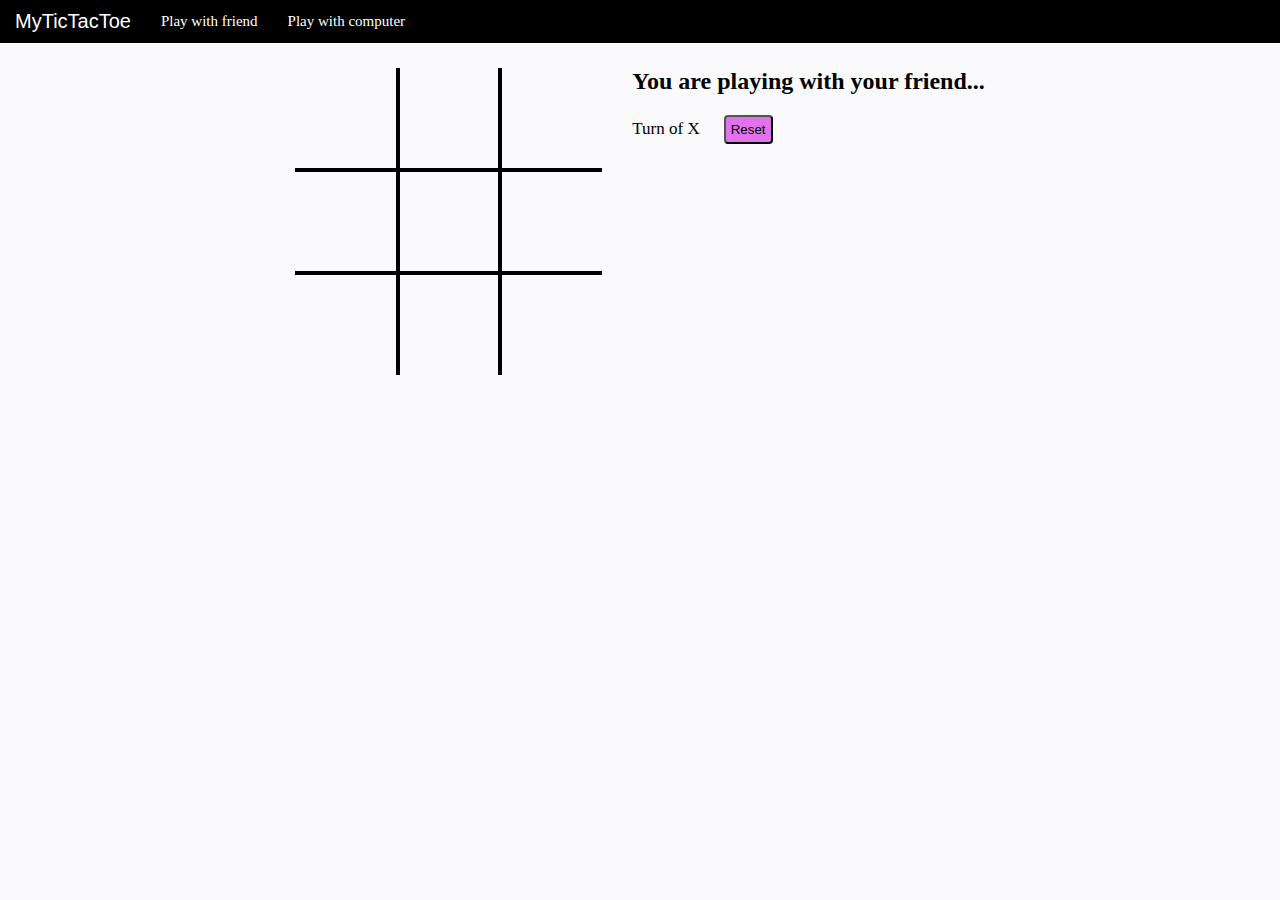
<file: index.html>
<!DOCTYPE html>
<html lang="en">

<head>
    <meta charset="UTF-8">
    <meta http-equiv="X-UA-Compatible" content="IE=edge">
    <meta name="viewport" content="width=device-width, initial-scale=1.0">
    <title>TicTacToe Game For You</title>
    <link rel="stylesheet" href="style.css">
</head>

<body>
    <nav id="navbar">
        <ul>
            <li id="home">MyTicTacToe</li>
            <li><a href="index.html">Play with friend</a></li>
            <li><a href="index1.html">Play with computer</a></li>
        </ul>
    </nav>
    <div id="container">
        <div id="box-1" class="cont con1">
            <div id="line"></div>
            <div id="item1" class="box bt bl"></div>
            <div id="item2" class="box bt"></div>
            <div id="item3" class="box bt br"></div>
            <div id="item4" class="box bl"></div>
            <div id="item5" class="box"></div>
            <div id="item6" class="box br"></div>
            <div id="item7" class="box bl bb"></div>
            <div id="item8" class="box bb"></div>
            <div id="item9" class="box br bb"></div>
        </div>
        <div id="box-2" class="cont">
            <h2>You are playing with your friend...</h2>
            <div>
                <div id="flex-dis">
                    <span id="part">Turn of X</span>
                    <button id="btn">Reset</button>
                </div>
                <div>
                    <img src="/excited-spin.gif" alt="" id="img1">
                </div>
            </div>
        </div>
    </div>
    <!-- <script>
        // let elem=document.getElementById('item1');
        // elem.addEventListener('click',function(){
        //     elem.innerText="X";
        // })
        // let elems=document.getElementsByClassName('box');
        // console.log(elems);
        // Array.from(elems).forEach(e=>{
        //     e.addEventListener('click',function(){
        //         if(e.innerText==""){
        //           e.innerText="X";
        //     }
        //     })
        // })
    </script>-->
</body>
<script src="index.js"></script>

</html>
</file>
<file: style.css>
*{
    margin: 0;
    padding: 0;
}

body{
    background-color: rgb(250, 250, 253);
}

#navbar{
    background-color: black;
}

ul{
    display: flex;
    /* justify-content: center; */
    align-items: center;
}

li{
    list-style: none;
    color: white;
    padding: 10px 15px;
    font-size: 15px;
}

a{
    text-decoration: none;
    color: white;
}

#home{
    font-size: 20px;
    font-family: "Sofia", "Audiowide",sans-serif;
}

#container{
    display: flex;
    justify-content: center;
    margin: 10px 0px;
    padding: 10px;
    /* align-items: center; */
    /* justify-content: spac; */
}

#box-1{
    display: grid;
    grid-template-columns: repeat(3,8vw);
    grid-template-rows: repeat(3,8vw);
    position: relative;
}

#line{
    position: absolute;
    /* width: 16.5vw; */
    height: 3px;
    background-color: rgb(212, 36, 174);
    /* transform: translate(4vw,4vw) rotate(135deg); */
    transform-origin: 8.4vw top ;
    transition: width 1s ease-in-out;
}

.cont{
    margin: 0px 10px;
    padding: 5px;
}

.box{
    border: 2px solid black;
    display: flex;
    justify-content: center;
    align-items: center;
    font-size: 6vw;
}

.box:hover{
    background-color: rgb(233, 161, 135);
    cursor: pointer;
}

.bt{
    border-top: 0;
}

.bl{
    border-left: 0;
}

.br{
    border-right: 0;
}

.bb{
    border-bottom: 0;
}


h2{
    margin: 0px 0px 20px 0px;
}

#part{
    font-size: 17px;
}


button{
    margin: 0px 0px 0px 20px;
    padding: 5px;
    background-color: rgb(224, 115, 236);
    border-radius: 4px;
    cursor: pointer;
}

button:hover{
    background-color: rgb(157, 19, 212);
    color: white;
}

/* im */
#img1{
    width: 0;
    transition: width 1s ease-in-out;
}

@media  screen and (max-width:540px) {
    #container{
        flex-direction: column;
    }
    #box-1{
        grid-template-columns: repeat(3,20vw);
        grid-template-rows: repeat(3,20vw);
        justify-content: center;
    }
    #box-2{
        justify-content: center;
    }
    h2{
        text-align: center;
    }
    #flex-dis{
        display: flex;
        justify-content: center;
    }
    img{
        display: block;
        margin: auto;
        width: 26vw;
    }
    .box{
        font-size: 10vw;
    }
    #home{
        font-size: 15px;
    }
    li{
        padding: 10px 8px;
    }
}
</file>
